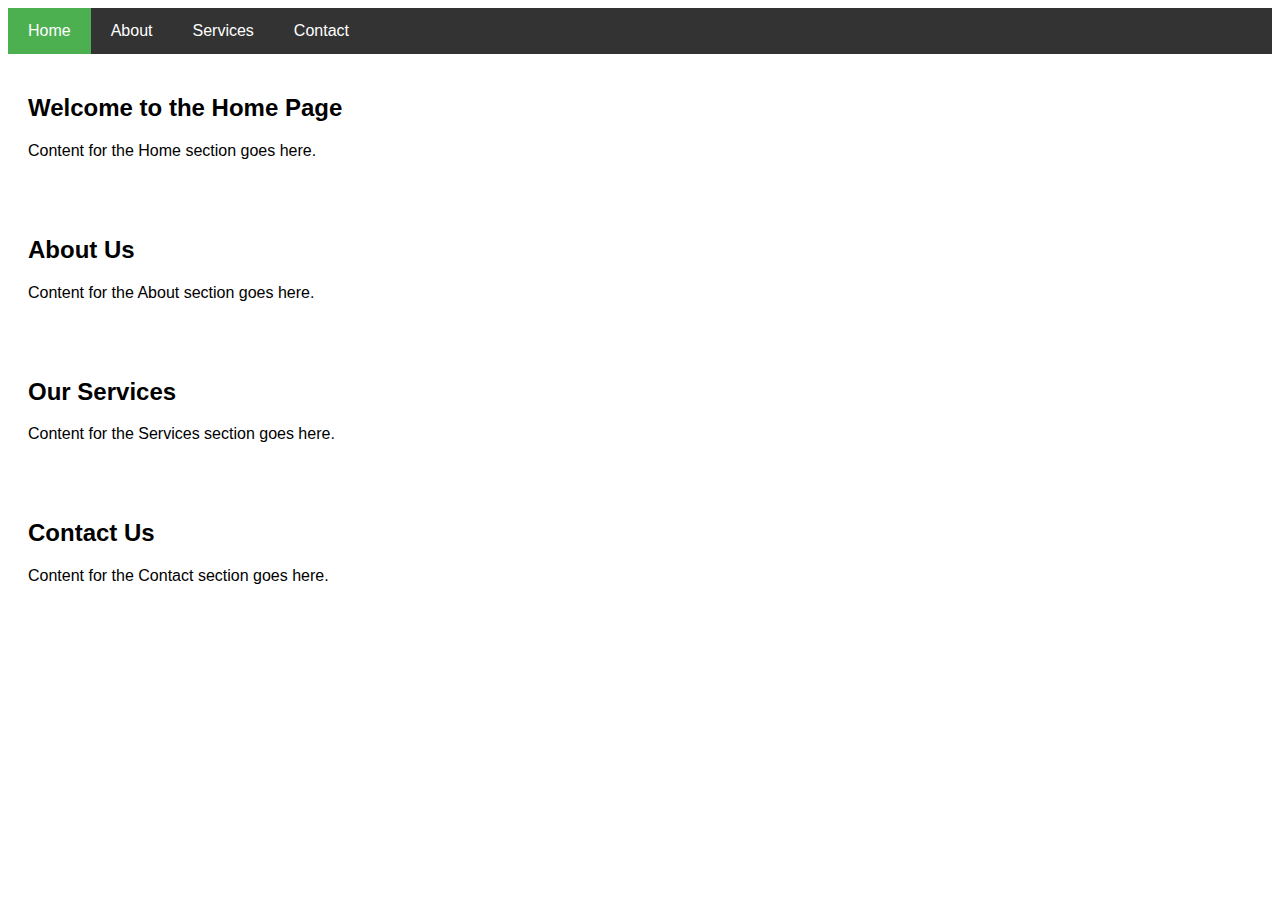
<file: flowers-main/index.html>
<!DOCTYPE html>
<html lang="en">
<head>
    <meta charset="UTF-8">
    <meta name="viewport" content="width=device-width, initial-scale=1.0">
    <title>Simple Navigation</title>
    <style>
        body {
            font-family: Arial, sans-serif;
        }
        nav {
            background-color: #333;
            overflow: hidden;
        }
        nav a {
            float: left;
            display: block;
            color: white;
            text-align: center;
            padding: 14px 20px;
            text-decoration: none;
        }
        nav a:hover {
            background-color: #ddd;
            color: black;
        }
        .active {
            background-color: #4CAF50;
        }
    </style>
</head>
<body>

    <nav>
        <a href="#home" class="active">Home</a>
        <a href="#about">About</a>
        <a href="#services">Services</a>
        <a href="#contact">Contact</a>
    </nav>

    <div id="home" style="padding:20px;">
        <h2>Welcome to the Home Page</h2>
        <p>Content for the Home section goes here.</p>
    </div>

    <div id="about" style="padding:20px;">
        <h2>About Us</h2>
        <p>Content for the About section goes here.</p>
    </div>

    <div id="services" style="padding:20px;">
        <h2>Our Services</h2>
        <p>Content for the Services section goes here.</p>
    </div>

    <div id="contact" style="padding:20px;">
        <h2>Contact Us</h2>
        <p>Content for the Contact section goes here.</p>
    </div>

</body>
</html>
</file>
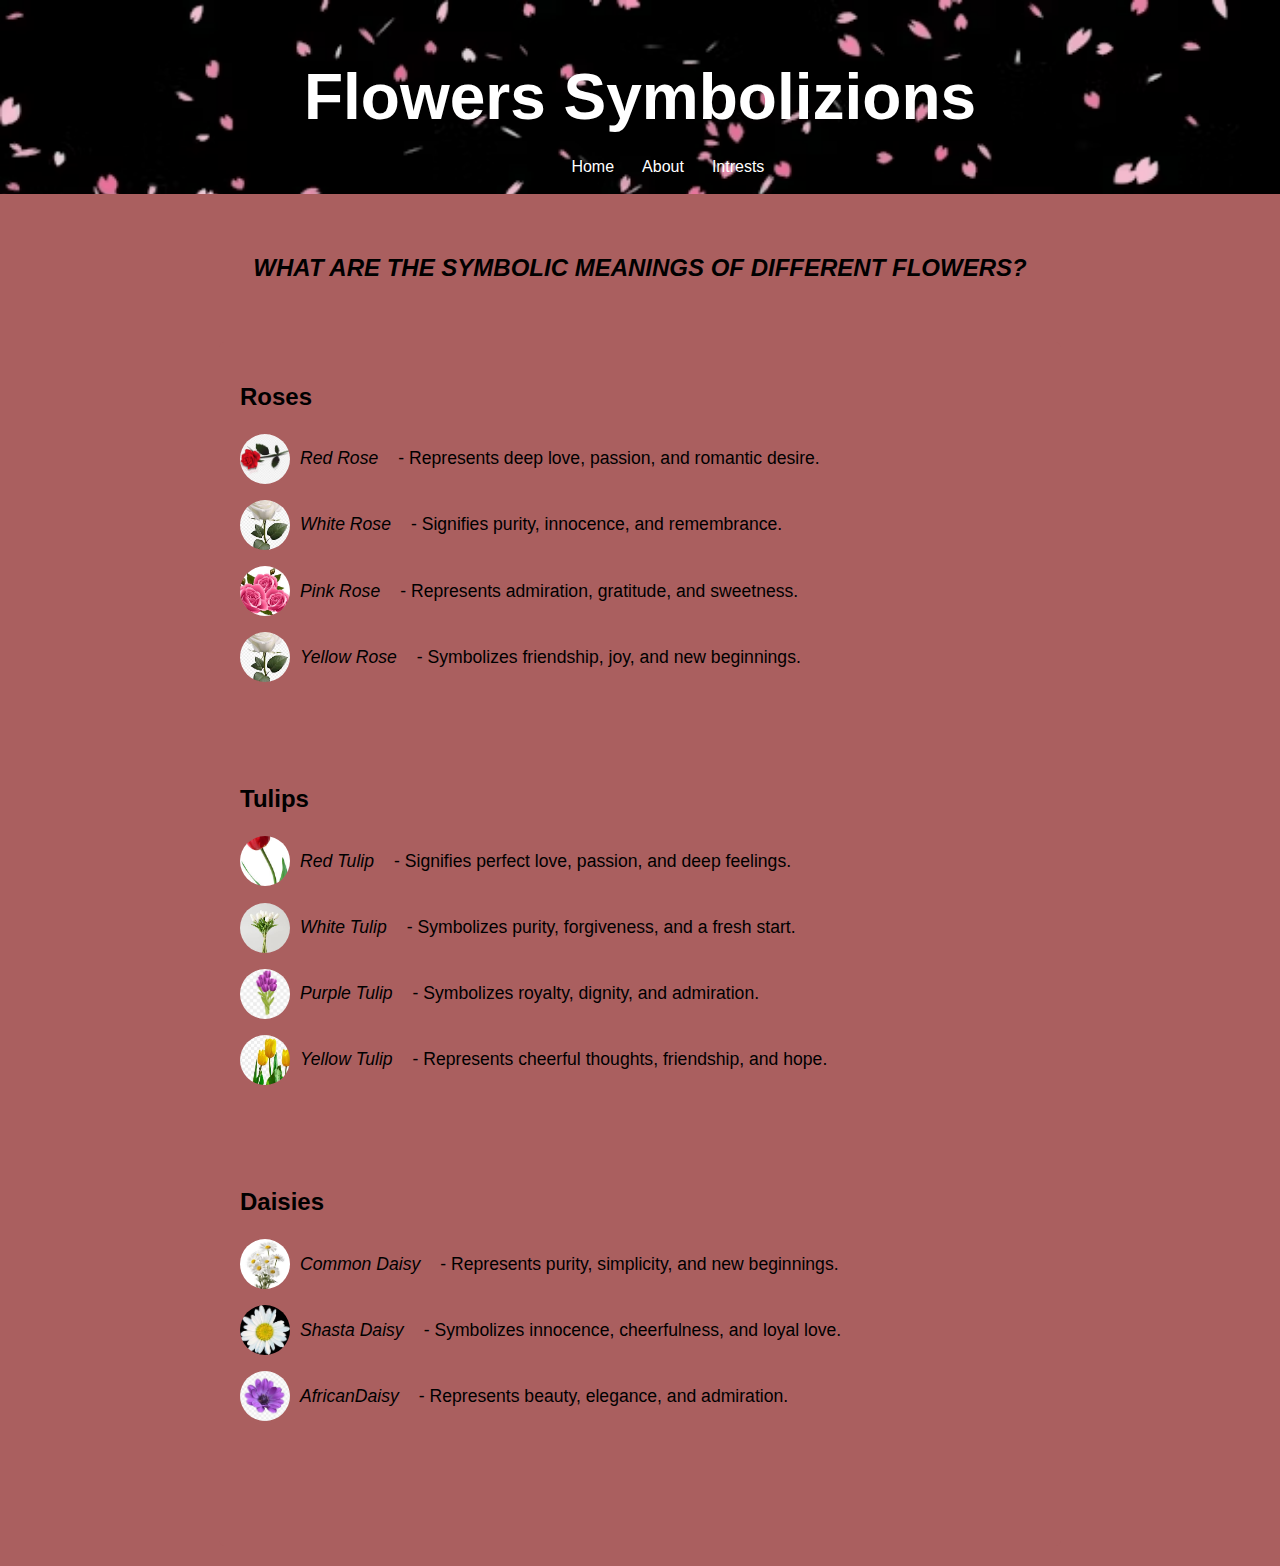
<file: flowers-main/Flower.html>
<!DOCTYPE html>
<html lang="en">
  <head>
    <meta charset="UTF-8" />
    <meta name="viewport" content="width=device-width, initial-scale=1.0" />
    <title>FLOWERS SYMBOLIZIONS</title>
    <link rel="stylesheet" href="flowerstyles.css" />
  </head>
  <body>
    <header>
      <h1>Flowers Symbolizions</h1>

      <nav>
        <a href="Flower.html" class="active">Home</a>
        <a href="AboutMe.html" class="passive">About</a>
        <a href="Interests.html" class="sasive">Intrests</a>
      </nav>
    </header>

    <div id="home" style="padding: 15px 30px">
      <h2><I>WHAT ARE THE SYMBOLIC MEANINGS OF DIFFERENT FLOWERS?</I></h2>
    </div>

    <main>
      <section class="Roses">
        <h2>Roses</h2>
        <ul>
          <li>
            <img src="Images/Redrose.png" />
            <i>Red Rose</i>
            <p> - Represents deep love, passion, and romantic desire. </p>
          </li>
          <li>
            <img src="Images/whiterose.png" />
            <i>White Rose</i>
            <p> - Signifies purity, innocence, and remembrance. </p>
          </li>
          <li>
            <img src="Images/Pinkrose.png" />
            <i>Pink Rose</i>
            <p> - Represents admiration, gratitude, and sweetness. </p>
          </li>
          <li>
            <img src="Images/whiterose.png" />
            <i>Yellow Rose</i>
            <p> - Symbolizes friendship, joy, and new beginnings. </p>
          </li>
        </ul>
      </section>
      <section class="Tulips">
        <h2>Tulips</h2>
        <ul>
          <li>
            <img src="Images/redtulip.png" />
            <i>Red Tulip</i>
            <p> - Signifies perfect love, passion, and deep feelings. </p>
          </li>
          <li>
            <img src="Images/WhiteT.png" />
            <i>White Tulip</i>
            <p> - Symbolizes purity, forgiveness, and a fresh start. </p>
          </li>
          <li>
            <img src="Images/purpletulip.png" />
            <i>Purple Tulip</i>
            <p> - Symbolizes royalty, dignity, and admiration. </p>
          </li>
          <li>
            <img src="Images/Yellowtulip.png" />
            <i>Yellow Tulip</i>
            <p> - Represents cheerful thoughts, friendship, and hope. </p>
          </li>
        </ul>
      </section>
      <section class="Daisies">
        <h2>Daisies</h2>
        <ul>
          <li>
            <img src="Images/CommonDaisy.png" />
            <i>Common Daisy</i>
            <p> - Represents purity, simplicity, and new beginnings. </p>
          </li>
          <li>
            <img src="Images/ShastaDaisy.png" />
            <i> Shasta Daisy</i>
            <p> - Symbolizes innocence, cheerfulness, and loyal love. </p>
          </li>
          <li>
            <img src="Images/AfricanDaisy.png" />
            <i>AfricanDaisy</i>
            <p> - Represents beauty, elegance, and admiration. </p>
          </li>
        </ul>
      </section>
    </main>
  </body>
</html>
</file>
<file: flowers-main/flowerstyles.css>
body {
  font-family: Arial, sans-serif;
  margin: 0;
  padding: 0;
  background-color: rgb(170, 95, 95);
  color: #333;
}
header {
  background-image:url(Images/Falling\ Cherry.avif) ;
  color: rgb(255, 255, 255);
  text-align: center;
  padding: 50px;
  background-size: cover;
}
header h2 {
  font-size: 1.0em;
  margin: 5px 0;
  color: rgb(240, 240, 240);
  text-align: center;
}
header h1 {
  font-size: 4.0em;
  margin: 10px 0;
  color: rgb(255, 255, 255);
}
header p {
  font-size: 1.2em;
  color: rgb(255, 255, 255);
}
main {
  max-width: 800px;
  margin: 20px auto;
  padding: 20px;
  background-color: rgb(170, 95, 95);
  border: 1px solid rgb(170, 95, 95);
  border-radius: 5px;
  color: #000000;
}
main p {
  margin-left: 20px;
  color: #000000;
}
.Roses {
  margin-bottom: 100px;
}
.Tulips {
  margin-bottom: 100px;
}
.Daisies {
  margin-bottom: 100px;
}
ul {
  list-style-type: none;
  padding: 0;
}
ul li {
  font-size: 1.1em;
  margin-bottom: 10px;
  display: flex;
  align-items: center;
}
ul li img {
  width: 50px;
  height: 50px;
  margin-right: 10px;
  border-radius: 100%;
  object-fit: cover;
}
header h4 {
  font-size: 1.1em;
  margin-bottom: 10px;
  display: flex;
  align-items: center;
  color: #000000;
  background-color: #000000;
}
nav {
  margin-left: 43%;
}

.active {
  float: left;
}
.passive {
  float: left;
}
.sasive {
  float: left;
}
nav a {
  clear: right;
  display: block;
  color: white;
  text-align: center;
  padding: 14px;
  text-decoration: none;
}
nav a:hover {
  background-color: rgb(170, 95, 95);
  color: black;
}

div {
  color: #000000;
  margin-top: 25px;
  margin-bottom: 25px;
}

#home {
  font-family: Arial, Helvetica, sans-serif;
  text-align: center;
}
</file>
